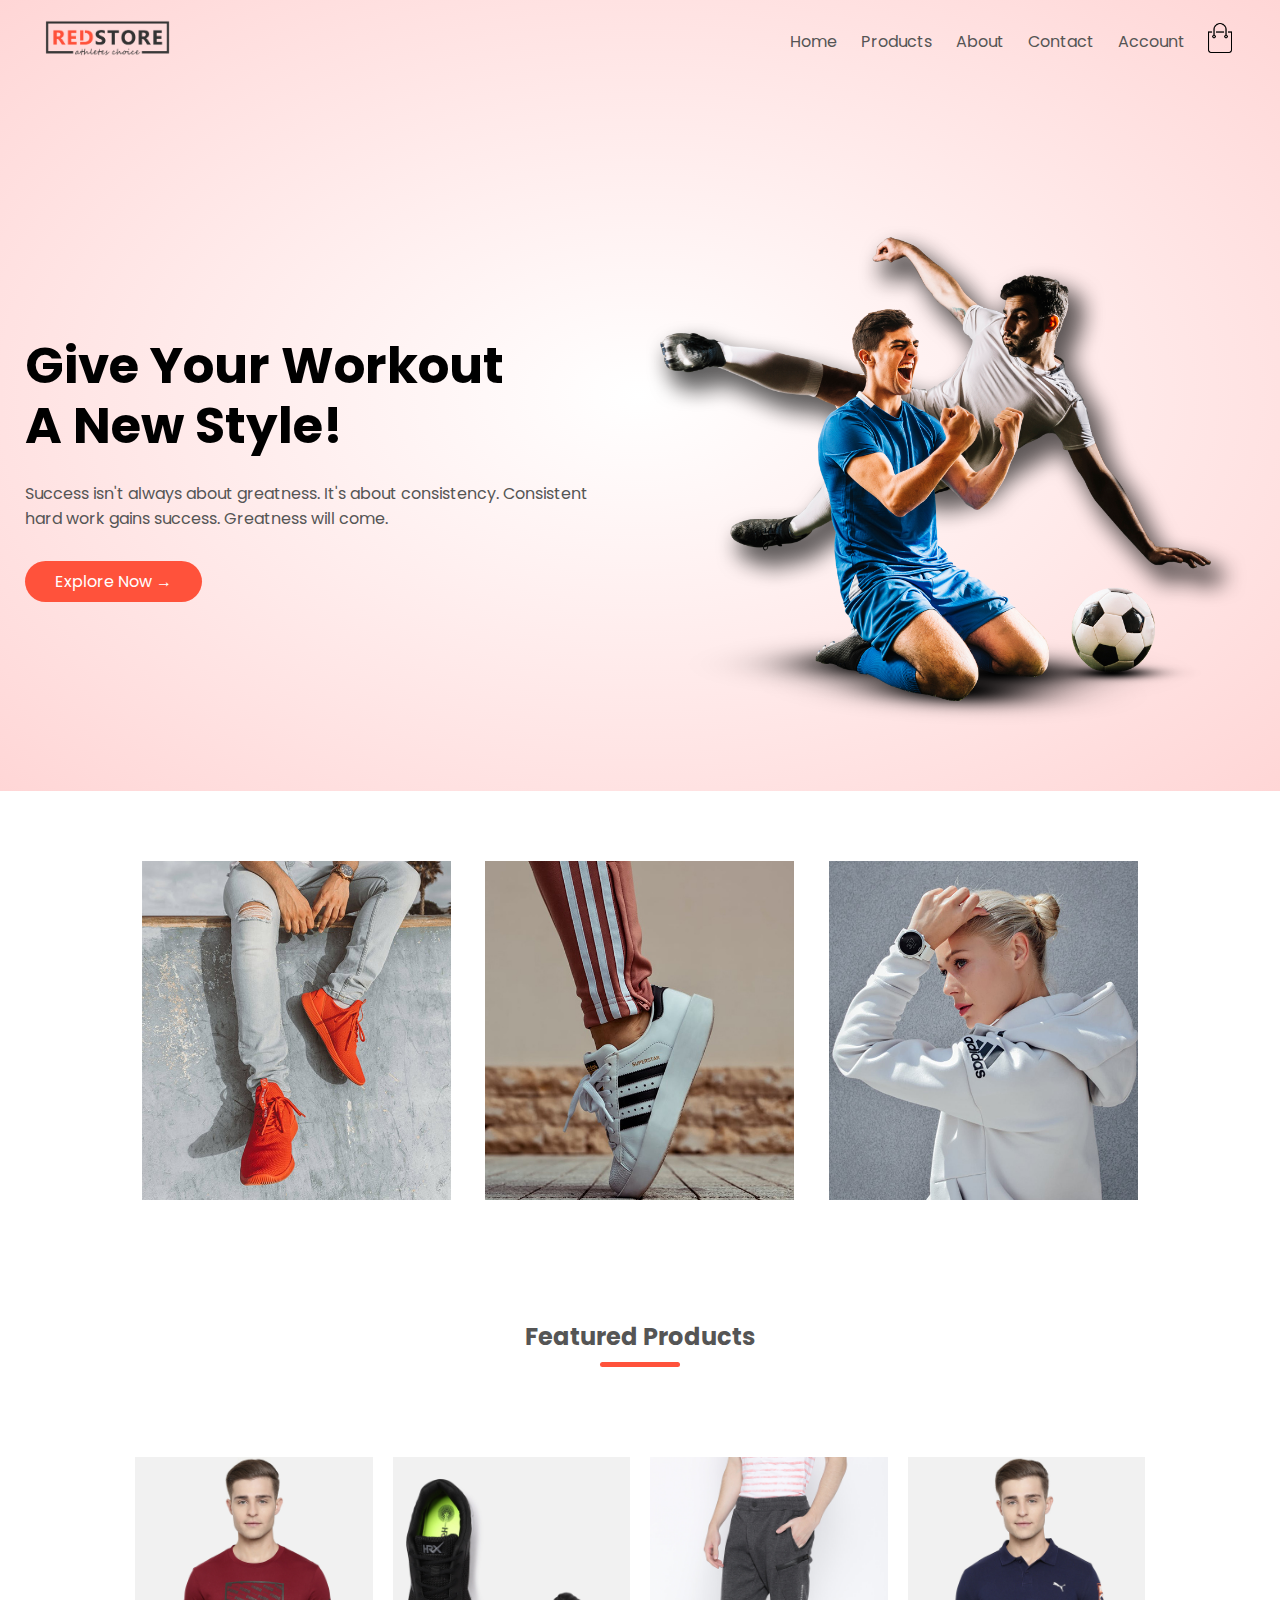
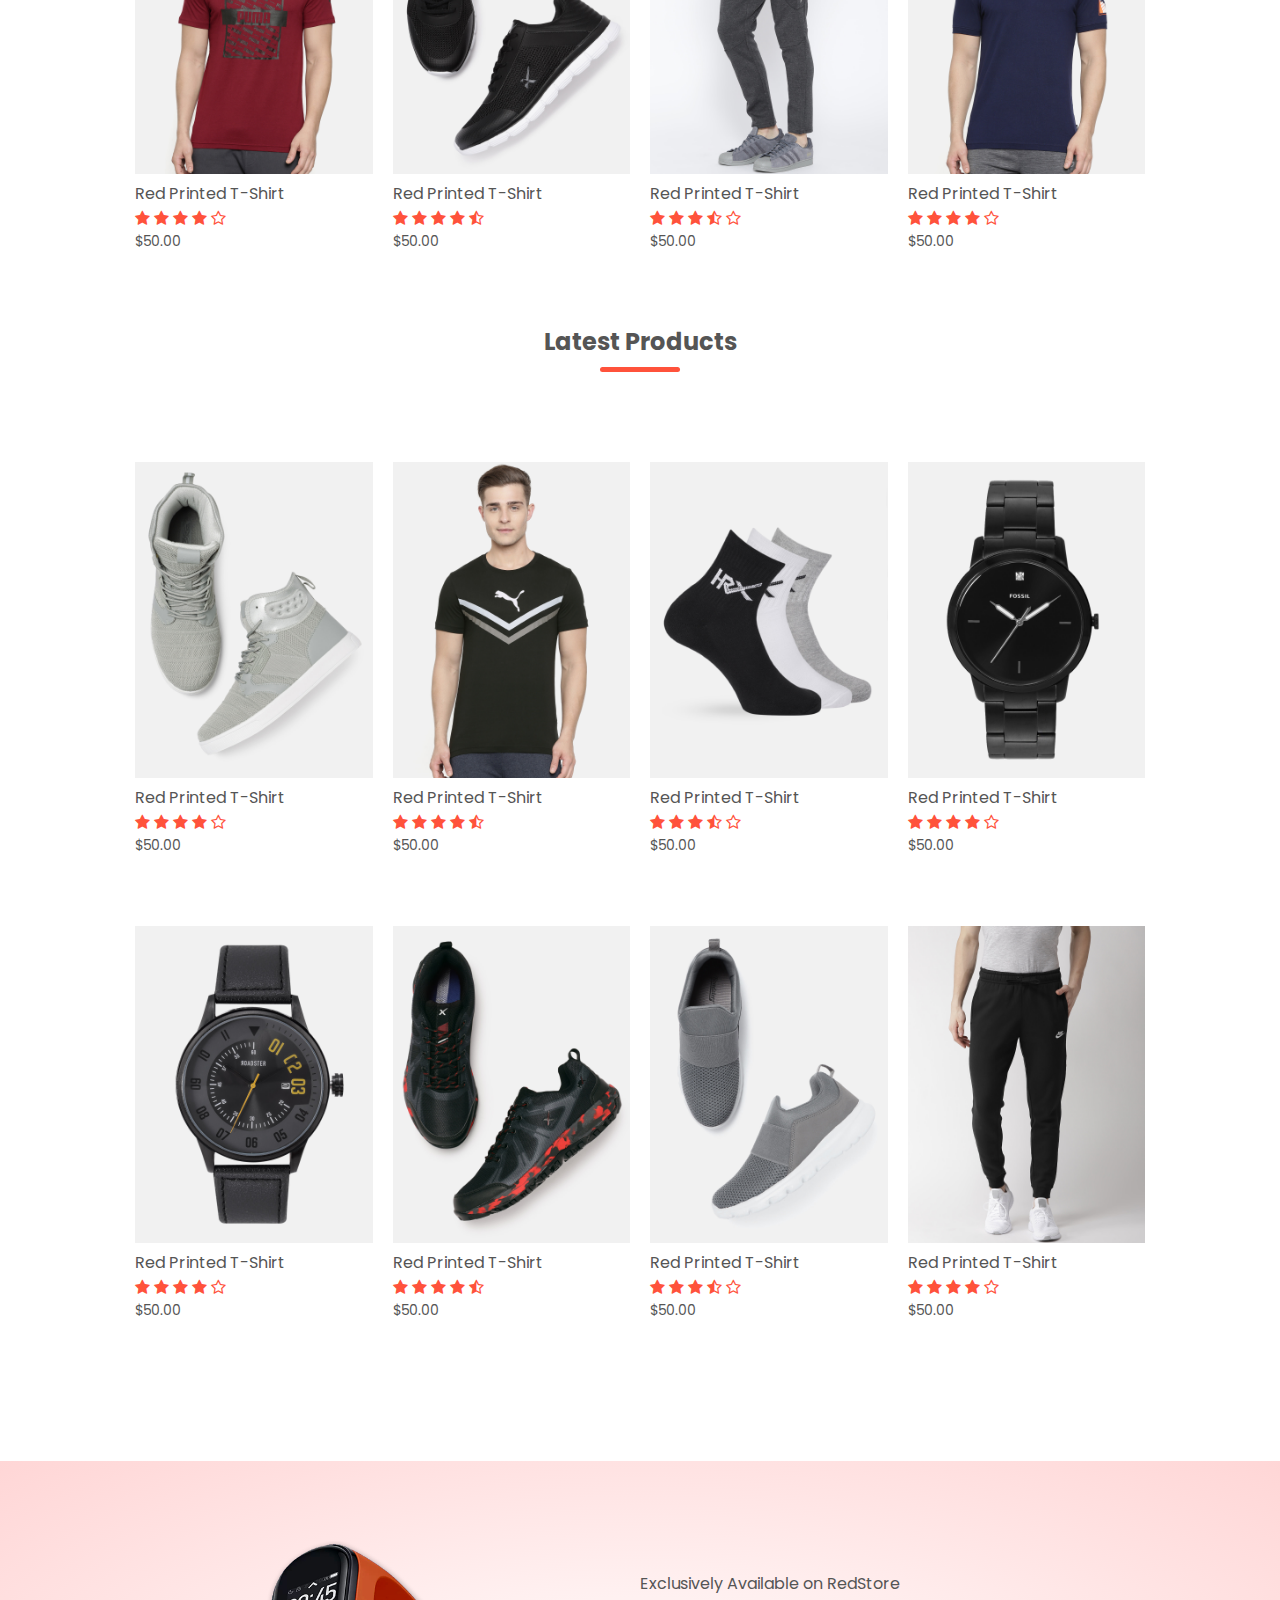
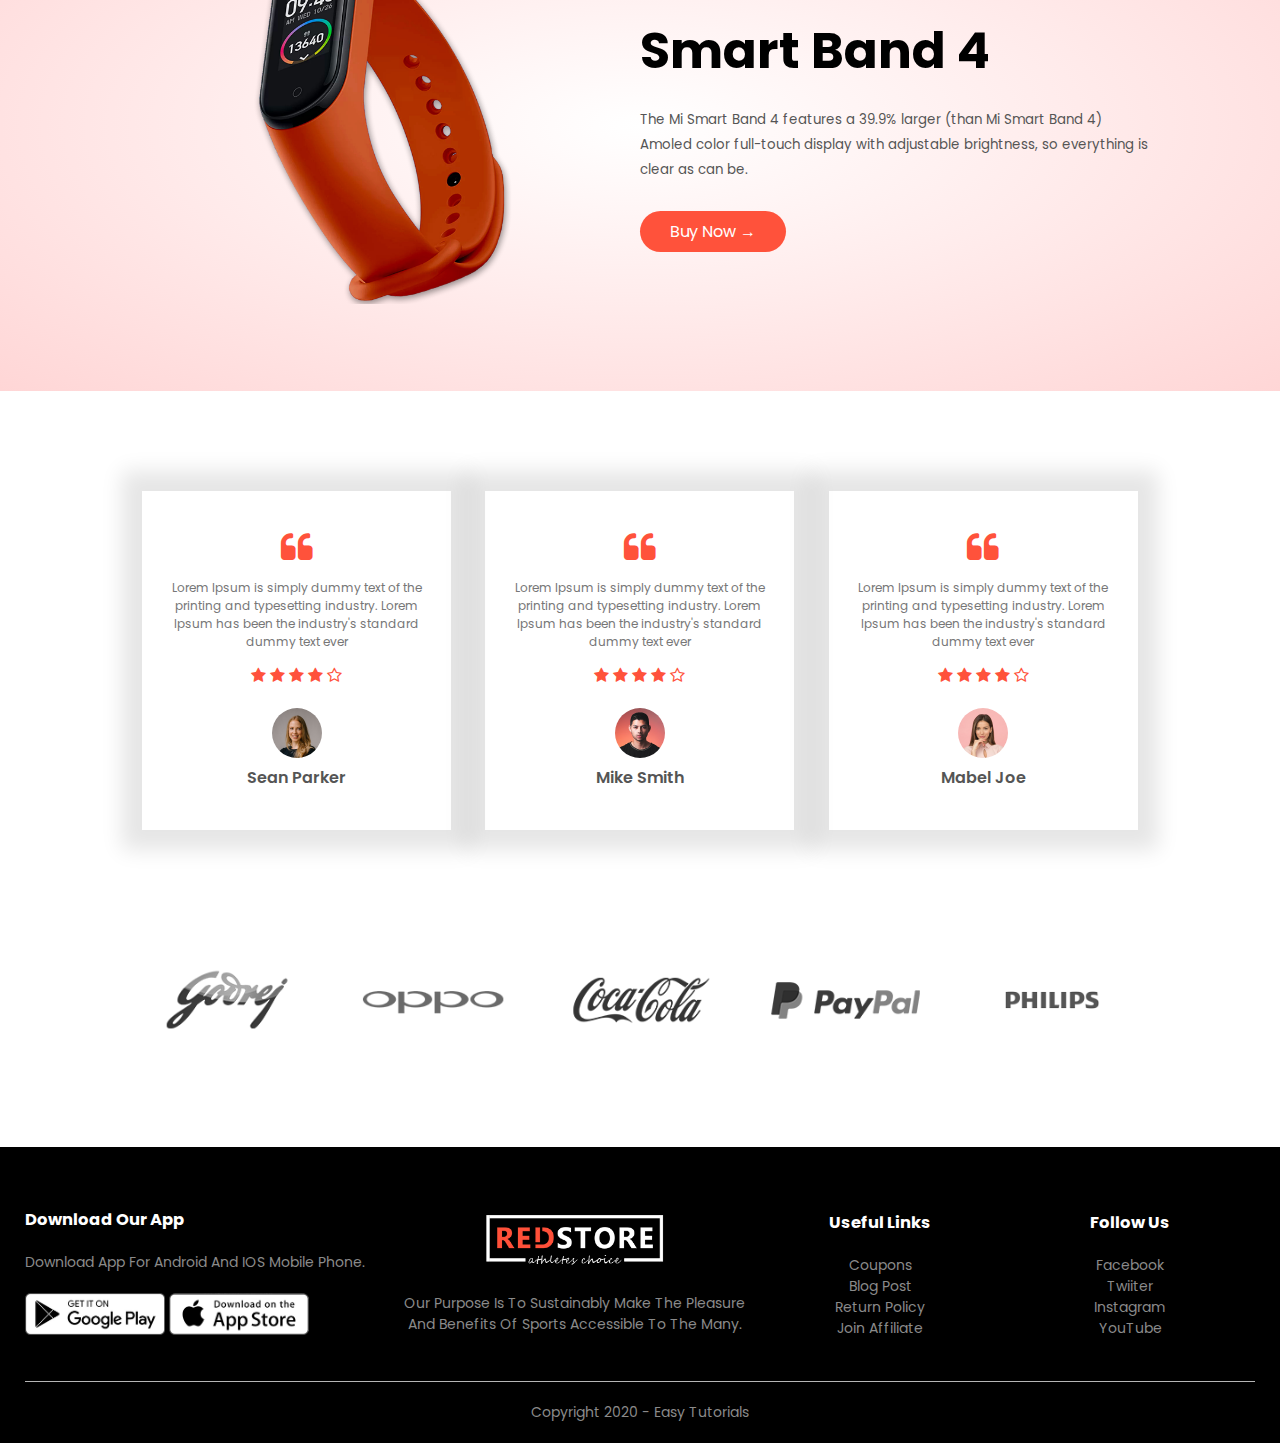
<file: index.html>
<!DOCTYPE html>
<html lang="en">
<head>
    <meta charset="UTF-8">
    <meta http-equiv="X-UA-Compatible" content="IE=edge">
    <meta name="viewport" content="width=device-width, initial-scale=1.0">
    <title>RedStore | Ecommerce Website Design</title>
    <link rel="stylesheet" href="style.css">
    <link rel="preconnect" href="https://fonts.googleapis.com">
<link rel="preconnect" href="https://fonts.gstatic.com" crossorigin>
<link href="https://fonts.googleapis.com/css2?family=Poppins:wght@300;400;500;600;700&display=swap" rel="stylesheet">
<link rel="stylesheet" href="https://stackpath.bootstrapcdn.com/font-awesome/4.7.0/css/font-awesome.min.css">
</head>
<body>
    <div class="header">
    <div class="container">
        <div class="navbar">
            <div class="logo">
                <a href="index.html"><img src="images/logo.png" width="125px"></a>
            </div>
            <nav>
                <ul id="MenuItems">
                    <li><a href="index.html">Home</a></li>
                    <li><a href="products.html">Products</a></li>
                    <li><a href="">About</a></li>
                    <li><a href="">Contact</a></li>
                    <li><a href="account.html">Account</a></li>
                </ul>
            </nav>
            <a href="cart.html"><img src="images/cart.png" width="30px" height="30px"></a>
            <img src="images/menu.png" class="menu-icon" onclick="menutoggle()">

        </div>
        <div class="row">
            <div class="col-2">
                <h1>Give Your Workout<br>A New Style!</h1>
                <p>Success isn't always about greatness. It's about consistency. Consistent
                <br>hard work gains success. Greatness will come.</p>
                <a href="" class="btn">Explore Now &#8594;</a>
            </div>
            <div class="col-2">
                <img src="images/image1.png">
            </div>
        </div>
    </div>
</div>

<!-- -------- featured categories -------- -->

<div class="categories">
    <div class="small-container">
        <div class="row">
            <div class="col-3">
                <img src="images/category-1.jpg">
            </div>
            <div class="col-3">
                <img src="images/category-2.jpg">
            </div>
            <div class="col-3">
                <img src="images/category-3.jpg">
            </div>
        </div>
    </div>
</div>

<!-- -------- featured products -------- -->

<div class="small-container">
    <h2 class="title">Featured Products</h2>
    <div class="row">
        <div class="col-4">
            <a href="product-details.html"><img src="images/product-1.jpg"></a>
            <a href="product-details.html"><h4>Red Printed T-Shirt</h4></a>
            <div class="rating">
                <i class="fa fa-star"></i>
                <i class="fa fa-star"></i>
                <i class="fa fa-star"></i>
                <i class="fa fa-star"></i>
                <i class="fa fa-star-o"></i>
            </div>
            <p>$50.00</p>
        </div>
        <div class="col-4">
            <img src="images/product-2.jpg">
            <h4>Red Printed T-Shirt</h4>
            <div class="rating">
                <i class="fa fa-star"></i>
                <i class="fa fa-star"></i>
                <i class="fa fa-star"></i>
                <i class="fa fa-star"></i>
                <i class="fa fa-star-half-o"></i>
            </div>
            <p>$50.00</p>
        </div>
        <div class="col-4">
            <img src="images/product-3.jpg">
            <h4>Red Printed T-Shirt</h4>
            <div class="rating">
                <i class="fa fa-star"></i>
                <i class="fa fa-star"></i>
                <i class="fa fa-star"></i>
                <i class="fa fa-star-half-o"></i>
                <i class="fa fa-star-o"></i>
            </div>
            <p>$50.00</p>
        </div>
        <div class="col-4">
            <img src="images/product-4.jpg">
            <h4>Red Printed T-Shirt</h4>
            <div class="rating">
                <i class="fa fa-star"></i>
                <i class="fa fa-star"></i>
                <i class="fa fa-star"></i>
                <i class="fa fa-star"></i>
                <i class="fa fa-star-o"></i>
            </div>
            <p>$50.00</p>
        </div>
    </div>
    <h2 class="title">Latest Products</h2>
    <div class="row">
        <div class="col-4">
            <img src="images/product-5.jpg">
            <h4>Red Printed T-Shirt</h4>
            <div class="rating">
                <i class="fa fa-star"></i>
                <i class="fa fa-star"></i>
                <i class="fa fa-star"></i>
                <i class="fa fa-star"></i>
                <i class="fa fa-star-o"></i>
            </div>
            <p>$50.00</p>
        </div>
        <div class="col-4">
            <img src="images/product-6.jpg">
            <h4>Red Printed T-Shirt</h4>
            <div class="rating">
                <i class="fa fa-star"></i>
                <i class="fa fa-star"></i>
                <i class="fa fa-star"></i>
                <i class="fa fa-star"></i>
                <i class="fa fa-star-half-o"></i>
            </div>
            <p>$50.00</p>
        </div>
        <div class="col-4">
            <img src="images/product-7.jpg">
            <h4>Red Printed T-Shirt</h4>
            <div class="rating">
                <i class="fa fa-star"></i>
                <i class="fa fa-star"></i>
                <i class="fa fa-star"></i>
                <i class="fa fa-star-half-o"></i>
                <i class="fa fa-star-o"></i>
            </div>
            <p>$50.00</p>
        </div>
        <div class="col-4">
            <img src="images/product-8.jpg">
            <h4>Red Printed T-Shirt</h4>
            <div class="rating">
                <i class="fa fa-star"></i>
                <i class="fa fa-star"></i>
                <i class="fa fa-star"></i>
                <i class="fa fa-star"></i>
                <i class="fa fa-star-o"></i>
            </div>
            <p>$50.00</p>
        </div>
    </div>
    <div class="row">
        <div class="col-4">
            <img src="images/product-9.jpg">
            <h4>Red Printed T-Shirt</h4>
            <div class="rating">
                <i class="fa fa-star"></i>
                <i class="fa fa-star"></i>
                <i class="fa fa-star"></i>
                <i class="fa fa-star"></i>
                <i class="fa fa-star-o"></i>
            </div>
            <p>$50.00</p>
        </div>
        <div class="col-4">
            <img src="images/product-10.jpg">
            <h4>Red Printed T-Shirt</h4>
            <div class="rating">
                <i class="fa fa-star"></i>
                <i class="fa fa-star"></i>
                <i class="fa fa-star"></i>
                <i class="fa fa-star"></i>
                <i class="fa fa-star-half-o"></i>
            </div>
            <p>$50.00</p>
        </div>
        <div class="col-4">
            <img src="images/product-11.jpg">
            <h4>Red Printed T-Shirt</h4>
            <div class="rating">
                <i class="fa fa-star"></i>
                <i class="fa fa-star"></i>
                <i class="fa fa-star"></i>
                <i class="fa fa-star-half-o"></i>
                <i class="fa fa-star-o"></i>
            </div>
            <p>$50.00</p>
        </div>
        <div class="col-4">
            <img src="images/product-12.jpg">
            <h4>Red Printed T-Shirt</h4>
            <div class="rating">
                <i class="fa fa-star"></i>
                <i class="fa fa-star"></i>
                <i class="fa fa-star"></i>
                <i class="fa fa-star"></i>
                <i class="fa fa-star-o"></i>
            </div>
            <p>$50.00</p>
        </div>
    </div>
</div>

<!-- ------- offer ------- -->
<div class="offer">
    <div class="small-container">
        <div class="row">
            <div class="col-2">
                <img src="images/exclusive.png" class="offer-img">
            </div>
            <div class="col-2">
                <p>Exclusively Available on RedStore</p>
                <h1>Smart Band 4</h1>
                <small>The Mi Smart Band 4 features a 39.9% larger
                (than Mi Smart Band 4) Amoled color full-touch display with 
                adjustable brightness, so everything is clear as can be.</br></small>
                <a href="" class="btn">Buy Now &#8594;</a>
            </div>
        </div>
    </div>
</div>

<!-- ------- testimonial ------- -->

<div class="testimonial">
    <div class="small-container">
        <div class="row">
            <div class="col-3">
                <i class="fa fa-quote-left"></i>
                <p>Lorem Ipsum is simply dummy text of the printing and typesetting
                industry. Lorem Ipsum has been the industry's standard dummy text ever</p>
                <div class="rating">
                    <i class="fa fa-star"></i>
                    <i class="fa fa-star"></i>
                    <i class="fa fa-star"></i>
                    <i class="fa fa-star"></i>
                    <i class="fa fa-star-o"></i>
                </div>
                <img src="images/user-1.png">
                <h3>Sean Parker</h3>
            </div>
            <div class="col-3">
                <i class="fa fa-quote-left"></i>
                <p>Lorem Ipsum is simply dummy text of the printing and typesetting
                industry. Lorem Ipsum has been the industry's standard dummy text ever</p>
                <div class="rating">
                    <i class="fa fa-star"></i>
                    <i class="fa fa-star"></i>
                    <i class="fa fa-star"></i>
                    <i class="fa fa-star"></i>
                    <i class="fa fa-star-o"></i>
                </div>
                <img src="images/user-2.png">
                <h3>Mike Smith</h3>
            </div>
            <div class="col-3">
                <i class="fa fa-quote-left"></i>
                <p>Lorem Ipsum is simply dummy text of the printing and typesetting
                industry. Lorem Ipsum has been the industry's standard dummy text ever</p>
                <div class="rating">
                    <i class="fa fa-star"></i>
                    <i class="fa fa-star"></i>
                    <i class="fa fa-star"></i>
                    <i class="fa fa-star"></i>
                    <i class="fa fa-star-o"></i>
                </div>
                <img src="images/user-3.png">
                <h3>Mabel Joe</h3>
            </div>
        </div>
    </div>
</div>

 <!-- -------- brands -------- -->

<div class="brands">
    <div class="small-container">
        <div class="row">
            <div class="col-5">
                <img src="images/logo-godrej.png">
            </div>
            <div class="col-5">
                <img src="images/logo-oppo.png">
            </div>
            <div class="col-5">
                <img src="images/logo-coca-cola.png">
            </div>
            <div class="col-5">
                <img src="images/logo-paypal.png">
            </div>
            <div class="col-5">
                <img src="images/logo-philips.png">
            </div>
        </div>
    </div>
</div> 

<!-- -------- footer -------- -->

<div class="footer">
    <div class="container">
        <div class="row">
            <div class="footer-col-1">
                <h3>Download Our App</h3>
                <p>Download App For Android And IOS Mobile Phone.</p>
                <div class="app-logo">
                    <img src="images/play-store.png">
                    <img src="images/app-store.png">
                </div>
            </div>
            <div class="footer-col-2">
                <img src="images/logo-white.png">
                <p>Our Purpose Is To Sustainably Make The Pleasure And Benefits Of Sports Accessible To The Many.</p>
            </div>
            <div class="footer-col-3">
                <h3>Useful Links</h3>
                <ul>
                    <li>Coupons</li>
                    <li>Blog Post</li>
                    <li>Return Policy</li>
                    <li>Join Affiliate</li>
                </ul>
            </div>
            <div class="footer-col-4">
                <h3>Follow Us</h3>
                <ul>
                    <li>Facebook</li>
                    <li>Twiiter</li>
                    <li>Instagram</li>
                    <li>YouTube</li>
                </ul>
            </div>
        </div>
        <hr>
        <p class="copyright">Copyright 2020 - Easy Tutorials</p>
    </div>
</div>

<script>
    var MenuItems = document.getElementById("MenuItems");
    MenuItems.style.maxHeight = "0px";
    function menutoggle(){
        if(MenuItems.style.maxHeight == "0px"){
            MenuItems.style.maxHeight = "200px";
        }else{
            MenuItems.style.maxHeight = "0px";
        }
    }
</script>
</body>
</html>
</file>
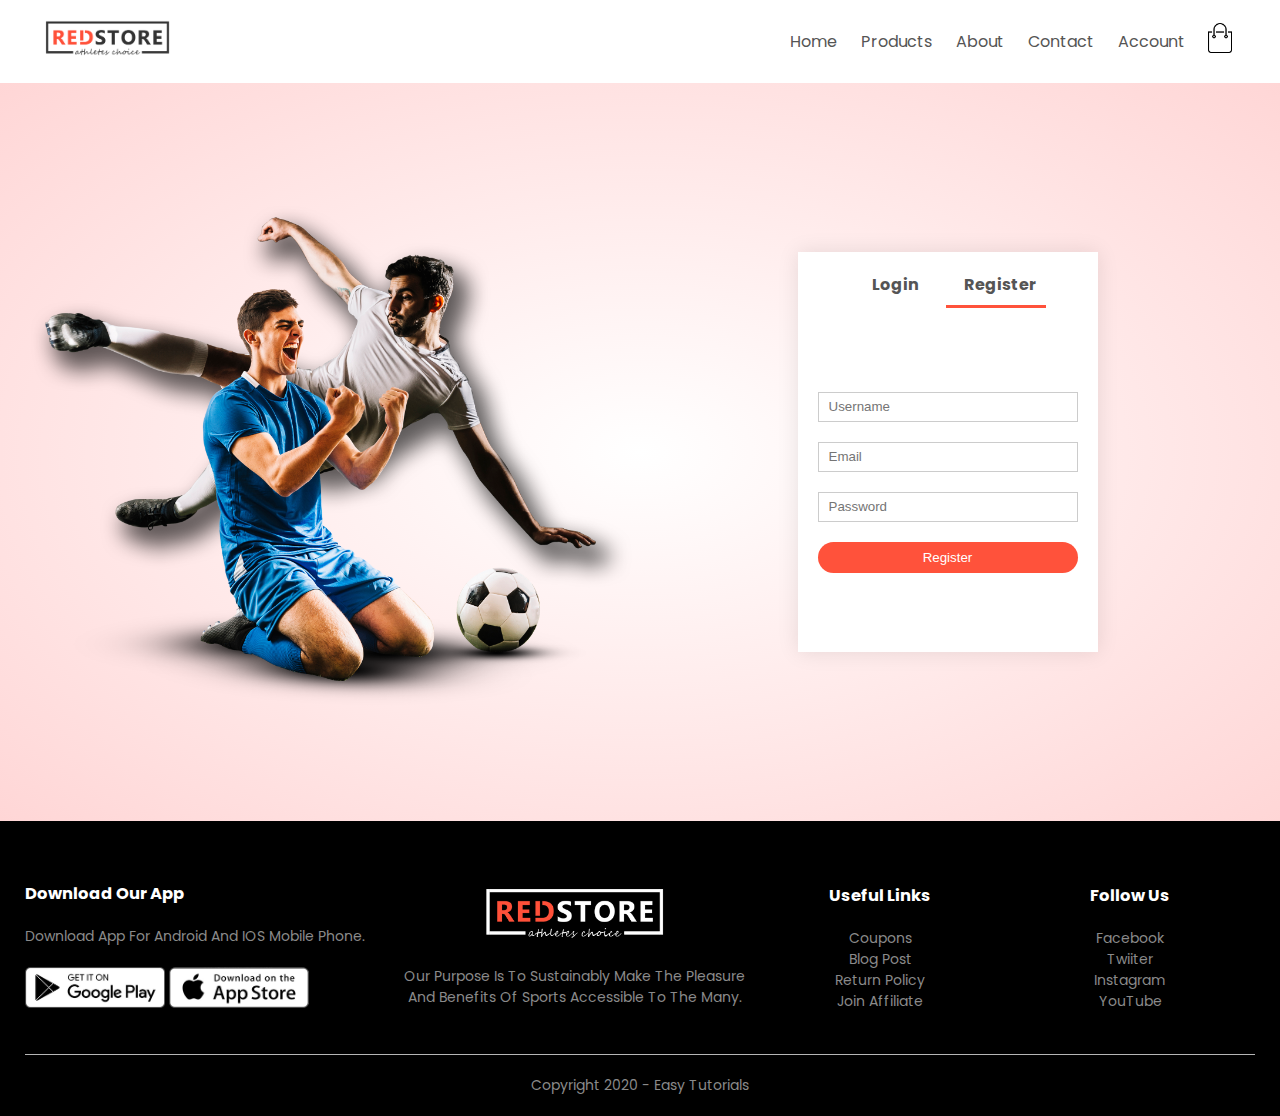
<file: account.html>
<!DOCTYPE html>
<html lang="en">
<head>
    <meta charset="UTF-8">
    <meta http-equiv="X-UA-Compatible" content="IE=edge">
    <meta name="viewport" content="width=device-width, initial-scale=1.0">
    <title>All Products - RedStore</title>
    <link rel="stylesheet" href="style.css">
    <link rel="preconnect" href="https://fonts.googleapis.com">
<link rel="preconnect" href="https://fonts.gstatic.com" crossorigin>
<link href="https://fonts.googleapis.com/css2?family=Poppins:wght@300;400;500;600;700&display=swap" rel="stylesheet">
<link rel="stylesheet" href="https://stackpath.bootstrapcdn.com/font-awesome/4.7.0/css/font-awesome.min.css">
</head>
<body>
    <div class="container">
        <div class="navbar">
            <div class="logo">
                <a href="index.html"><img src="images/logo.png" width="125px"></a>
            </div>
            <nav>
                <ul id="MenuItems">
                    <li><a href="index.html">Home</a></li>
                    <li><a href="products.html">Products</a></li>
                    <li><a href="">About</a></li>
                    <li><a href="">Contact</a></li>
                    <li><a href="account.html">Account</a></li>
                </ul>
            </nav>
            <a href="cart.html"><img src="images/cart.png" width="30px" height="30px"></a>
            <img src="images/menu.png" class="menu-icon" onclick="menutoggle()">

        </div>
    </div>

    
   <!-- -------- account-page -------- -->

<div class="account-page">
    <div class="container">
        <div class="row">
            <div class="col-2">
                <img src="images/image1.png" width="100%">
            </div>
            <div class="col-2">
                <div class="form-container">
                    <div class="form-btn">
                        <span onclick="login()">Login</span>
                        <span onclick="register()">Register</span>
                        <hr id="Indicator">
                    </div>
                    <form id="LoginForm">
                        <input type="text" placeholder="Username">
                        <input type="password" placeholder="Password">
                        <button type="submit" class="btn">Login</button>
                        <a href="">Forgot Password</a>
                    </form>
                    <form id="RegForm">
                        <input type="text" placeholder="Username">
                        <input type="email" placeholder="Email">
                        <input type="password" placeholder="Password">
                        <button type="submit" class="btn">Register</button>
                    </form>
                </div>
            </div>
        </div>
    </div>
</div>

<!-- -------- footer -------- -->

<div class="footer">
    <div class="container">
        <div class="row">
            <div class="footer-col-1">
                <h3>Download Our App</h3>
                <p>Download App For Android And IOS Mobile Phone.</p>
                <div class="app-logo">
                    <img src="images/play-store.png">
                    <img src="images/app-store.png">
                </div>
            </div>
            <div class="footer-col-2">
                <img src="images/logo-white.png">
                <p>Our Purpose Is To Sustainably Make The Pleasure And Benefits Of Sports Accessible To The Many.</p>
            </div>
            <div class="footer-col-3">
                <h3>Useful Links</h3>
                <ul>
                    <li>Coupons</li>
                    <li>Blog Post</li>
                    <li>Return Policy</li>
                    <li>Join Affiliate</li>
                </ul>
            </div>
            <div class="footer-col-4">
                <h3>Follow Us</h3>
                <ul>
                    <li>Facebook</li>
                    <li>Twiiter</li>
                    <li>Instagram</li>
                    <li>YouTube</li>
                </ul>
            </div>
        </div>
        <hr>
        <p class="copyright">Copyright 2020 - Easy Tutorials</p>
    </div>
</div>

<script>
    var MenuItems = document.getElementById("MenuItems");
    MenuItems.style.maxHeight = "0px";
    function menutoggle(){
        if(MenuItems.style.maxHeight == "0px"){
            MenuItems.style.maxHeight = "200px";
        }else{
            MenuItems.style.maxHeight = "0px";
        }
    }
</script>

<!-- -------- js for toggle form -------- -->

<script>
    var LoginForm = document.getElementById("LoginForm");
    var RegForm = document.getElementById("RegForm");
    var Indicator = document.getElementById("Indicator");

    function register(){
        RegForm.style.transform = "translateX(0px)";
        LoginForm.style.transform = "translateX(0px)";
        Indicator.style.transform = "translateX(100px)";
    }

    function login(){
        RegForm.style.transform = "translateX(300px)";
        LoginForm.style.transform = "translateX(300px)";
        Indicator.style.transform = "translateX(0px)";
    }

</script>

</body>
</html>
</file>
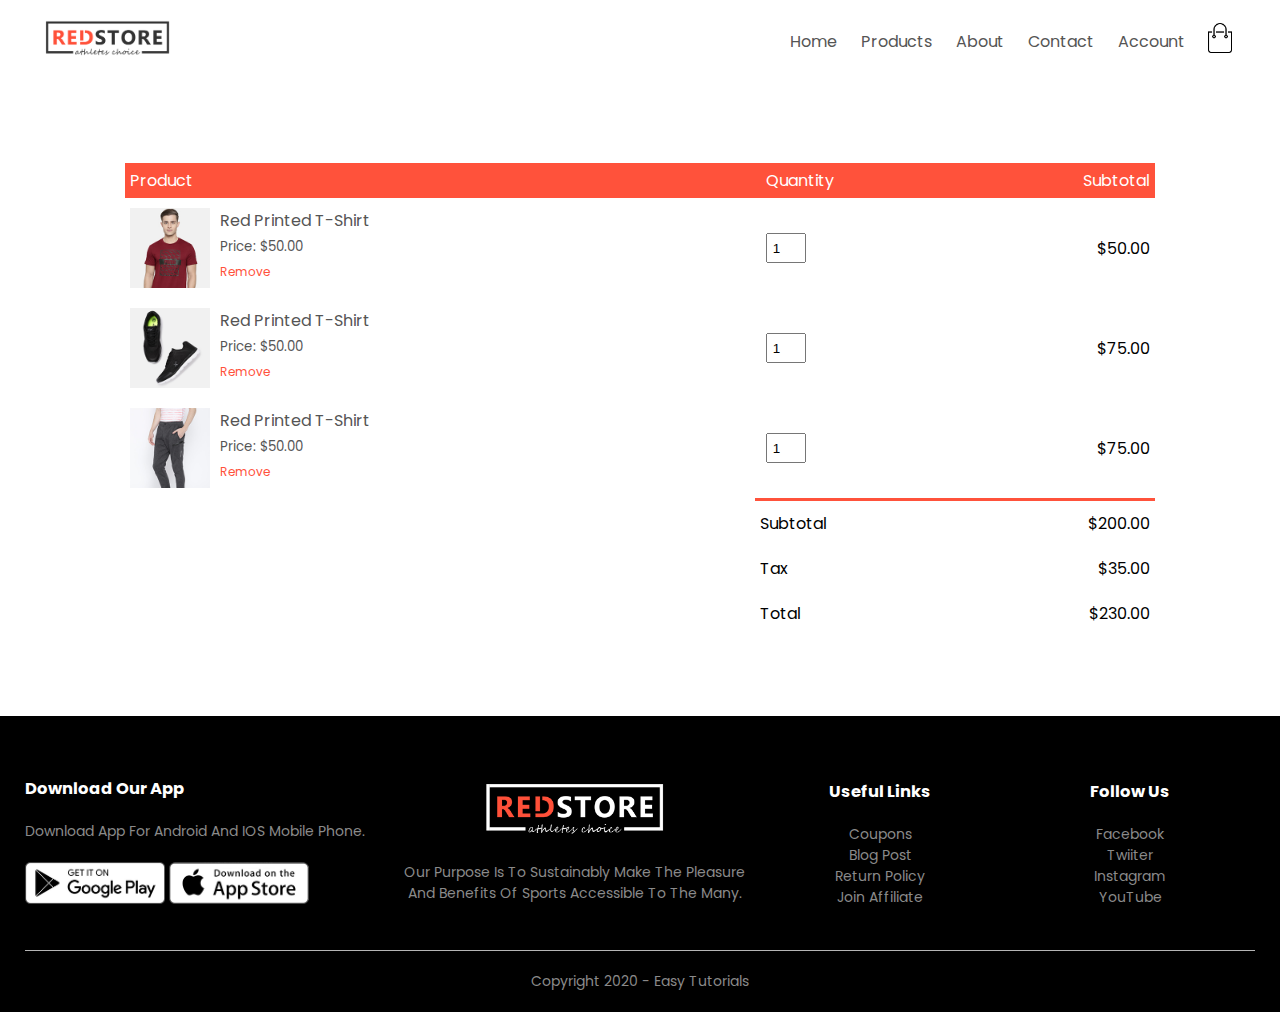
<file: cart.html>
<!DOCTYPE html>
<html lang="en">
<head>
    <meta charset="UTF-8">
    <meta http-equiv="X-UA-Compatible" content="IE=edge">
    <meta name="viewport" content="width=device-width, initial-scale=1.0">
    <title>All Products - RedStore</title>
    <link rel="stylesheet" href="style.css">
    <link rel="preconnect" href="https://fonts.googleapis.com">
<link rel="preconnect" href="https://fonts.gstatic.com" crossorigin>
<link href="https://fonts.googleapis.com/css2?family=Poppins:wght@300;400;500;600;700&display=swap" rel="stylesheet">
<link rel="stylesheet" href="https://stackpath.bootstrapcdn.com/font-awesome/4.7.0/css/font-awesome.min.css">
</head>
<body>
    <div class="container">
        <div class="navbar">
            <div class="logo">
                <a href="index.html"><img src="images/logo.png" width="125px"></a>
            </div>
            <nav>
                <ul id="MenuItems">
                    <li><a href="index.html">Home</a></li>
                    <li><a href="products.html">Products</a></li>
                    <li><a href="">About</a></li>
                    <li><a href="">Contact</a></li>
                    <li><a href="account.html">Account</a></li>
                </ul>
            </nav>
            <a href="cart.html"><img src="images/cart.png" width="30px" height="30px"></a>
            <img src="images/menu.png" class="menu-icon" onclick="menutoggle()">

        </div>
    </div>

    <!-- -------- cart items details -------- -->

    <div class="small-container cart-page">
        <table>
            <tr>
                <th>Product</th>
                <th>Quantity</th>
                <th>Subtotal</th>
            </tr>
            <tr>
                <td>
                    <div class="cart-info">
                        <img src="images/buy-1.jpg">
                        <div>
                            <p>Red Printed T-Shirt</p>
                            <small>Price: $50.00</small>
                            <br>
                            <a href="">Remove</a>
                        </div>
                    </div>
                </td>
                <td><input type="number" value="1"></td>
                <td>$50.00</td>
            </tr>
            <tr>
                <td>
                    <div class="cart-info">
                        <img src="images/buy-2.jpg">
                        <div>
                            <p>Red Printed T-Shirt</p>
                            <small>Price: $50.00</small>
                            <br>
                            <a href="">Remove</a>
                        </div>
                    </div>
                </td>
                <td><input type="number" value="1"></td>
                <td>$75.00</td>
            </tr><tr>
                <td>
                    <div class="cart-info">
                        <img src="images/buy-3.jpg">
                        <div>
                            <p>Red Printed T-Shirt</p>
                            <small>Price: $50.00</small>
                            <br>
                            <a href="">Remove</a>
                        </div>
                    </div>
                </td>
                <td><input type="number" value="1"></td>
                <td>$75.00</td>
            </tr>
        </table>

        <div class="total-price">
            <table>
                <tr>
                    <td>Subtotal</td>
                    <td>$200.00</td>
                </tr>
                <tr>
                    <td>Tax</td>
                    <td>$35.00</td>
                </tr>
                <tr>
                    <td>Total</td>
                    <td>$230.00</td>
                </tr>
            </table>
        </div>
    </div>
   
<!-- -------- footer -------- -->

<div class="footer">
    <div class="container">
        <div class="row">
            <div class="footer-col-1">
                <h3>Download Our App</h3>
                <p>Download App For Android And IOS Mobile Phone.</p>
                <div class="app-logo">
                    <img src="images/play-store.png">
                    <img src="images/app-store.png">
                </div>
            </div>
            <div class="footer-col-2">
                <img src="images/logo-white.png">
                <p>Our Purpose Is To Sustainably Make The Pleasure And Benefits Of Sports Accessible To The Many.</p>
            </div>
            <div class="footer-col-3">
                <h3>Useful Links</h3>
                <ul>
                    <li>Coupons</li>
                    <li>Blog Post</li>
                    <li>Return Policy</li>
                    <li>Join Affiliate</li>
                </ul>
            </div>
            <div class="footer-col-4">
                <h3>Follow Us</h3>
                <ul>
                    <li>Facebook</li>
                    <li>Twiiter</li>
                    <li>Instagram</li>
                    <li>YouTube</li>
                </ul>
            </div>
        </div>
        <hr>
        <p class="copyright">Copyright 2020 - Easy Tutorials</p>
    </div>
</div>

<script>
    var MenuItems = document.getElementById("MenuItems");
    MenuItems.style.maxHeight = "0px";
    function menutoggle(){
        if(MenuItems.style.maxHeight == "0px"){
            MenuItems.style.maxHeight = "200px";
        }else{
            MenuItems.style.maxHeight = "0px";
        }
    }
</script>

</body>
</html>
</file>
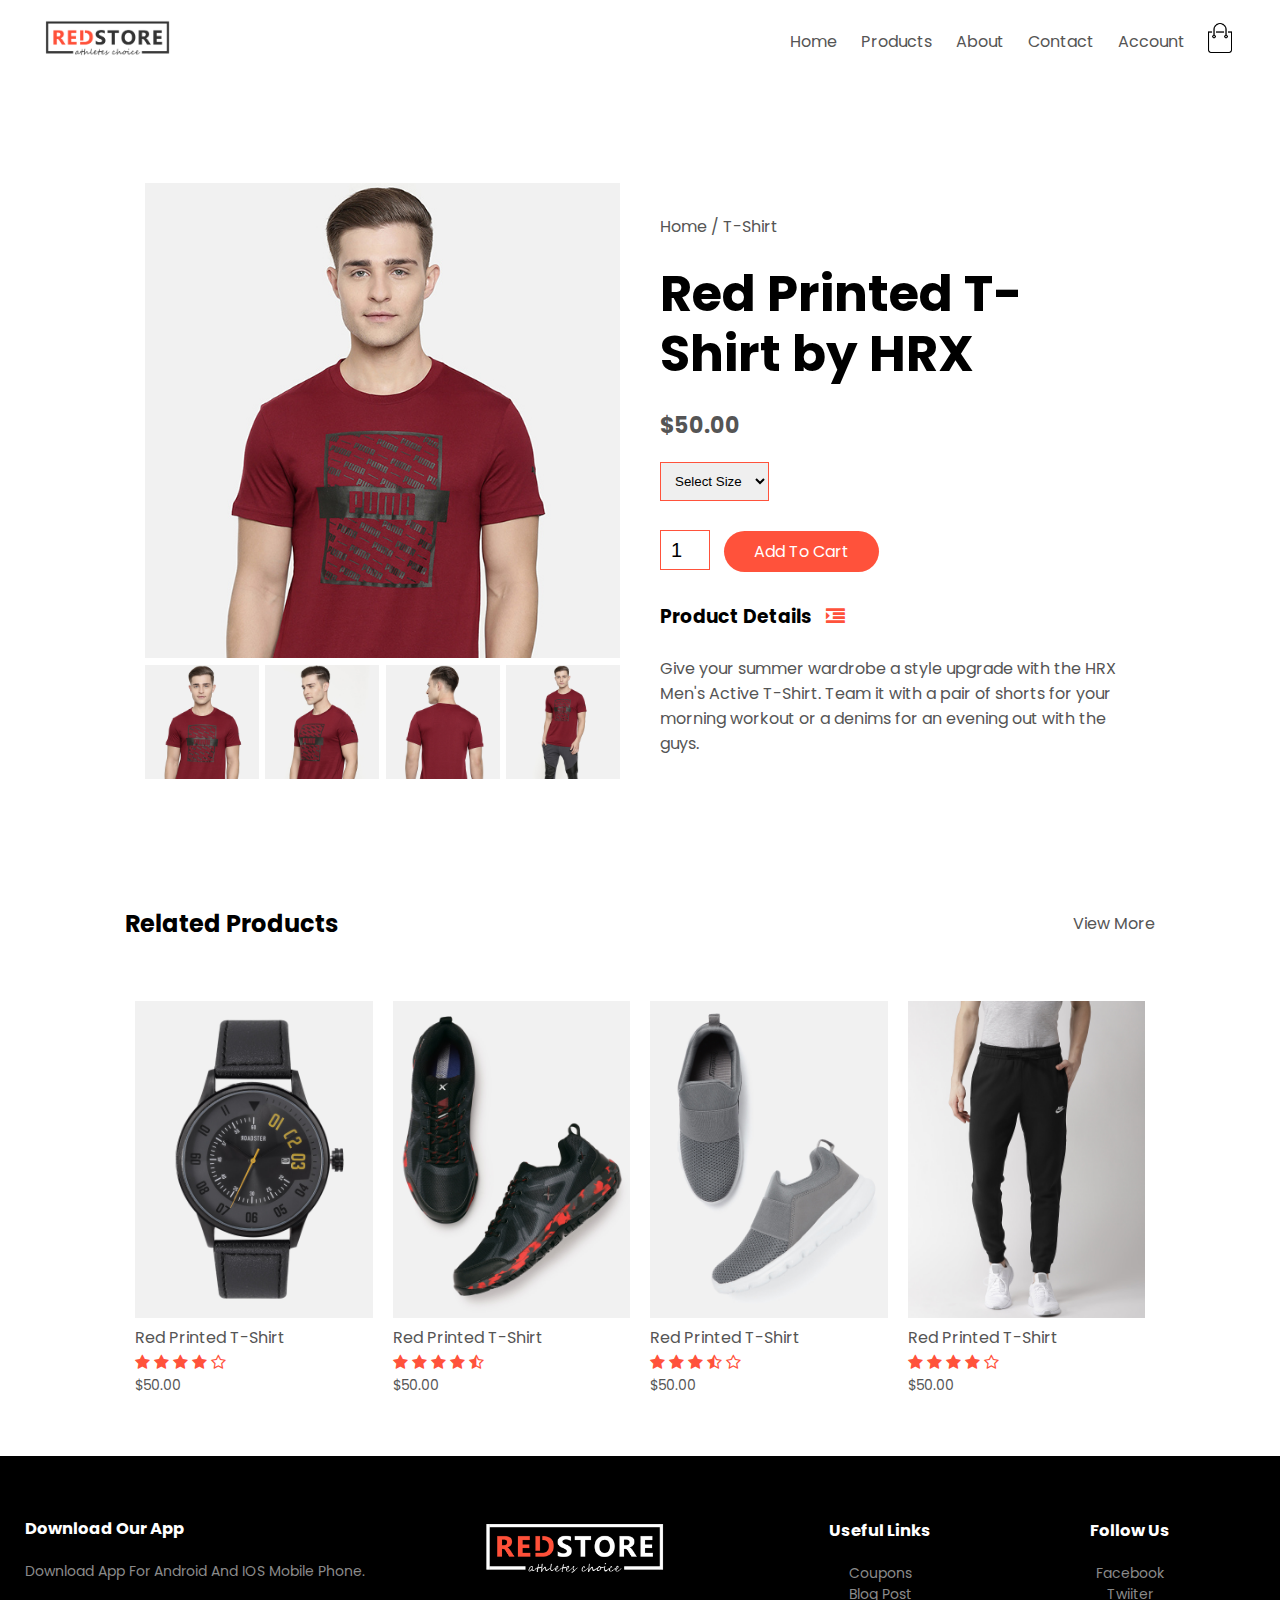
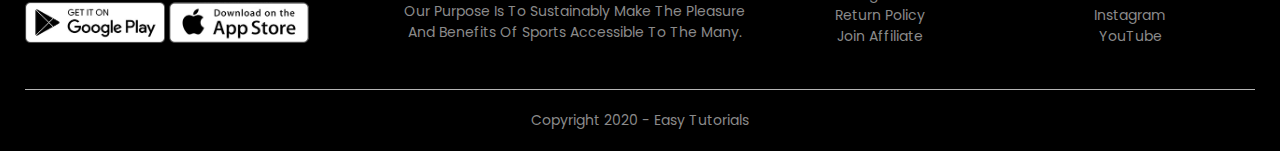
<file: product-details.html>
<!DOCTYPE html>
<html lang="en">
<head>
    <meta charset="UTF-8">
    <meta http-equiv="X-UA-Compatible" content="IE=edge">
    <meta name="viewport" content="width=device-width, initial-scale=1.0">
    <title>All Products - RedStore</title>
    <link rel="stylesheet" href="style.css">
    <link rel="preconnect" href="https://fonts.googleapis.com">
<link rel="preconnect" href="https://fonts.gstatic.com" crossorigin>
<link href="https://fonts.googleapis.com/css2?family=Poppins:wght@300;400;500;600;700&display=swap" rel="stylesheet">
<link rel="stylesheet" href="https://stackpath.bootstrapcdn.com/font-awesome/4.7.0/css/font-awesome.min.css">
</head>
<body>
    <div class="container">
        <div class="navbar">
            <div class="logo">
                <a href="index.html"><img src="images/logo.png" width="125px"></a>
            </div>
            <nav>
                <ul id="MenuItems">
                    <li><a href="index.html">Home</a></li>
                    <li><a href="products.html">Products</a></li>
                    <li><a href="">About</a></li>
                    <li><a href="">Contact</a></li>
                    <li><a href="account.html">Account</a></li>
                </ul>
            </nav>
            <a href="cart.html"><img src="images/cart.png" width="30px" height="30px"></a>
            <img src="images/menu.png" class="menu-icon" onclick="menutoggle()">

        </div>
    </div>

    <!-- -------- single product details -------- -->

<div class="small-container single-product">
    <div class="row">
        <div class="col-2">
            <img src="images/gallery-1.jpg" width="100%" id="ProductImg">

            <div class="small-img-row">
                <div class="small-img-col">
                    <img src="images/gallery-1.jpg" width="100%" class="SmallImg">
                </div>
                <div class="small-img-col">
                    <img src="images/gallery-2.jpg" width="100%" class="SmallImg">
                </div>
                <div class="small-img-col">
                    <img src="images/gallery-3.jpg" width="100%" class="SmallImg">
                </div>
                <div class="small-img-col">
                    <img src="images/gallery-4.jpg" width="100%" class="SmallImg">
                </div>
            </div>
        </div>
        <div class="col-2">
            <p>Home / T-Shirt</p>
            <h1>Red Printed T-Shirt by HRX</h1>
            <h4>$50.00</h4>
            <select>
                <option>Select Size</option>
                <option>XXL</option>
                <option>XL</option>
                <option>Large</option>
                <option>Medium</option>
                <option>Small</option>
            </select>
            <input type="number" value="1">
            <a href="" class="btn">Add To Cart</a>

            <h3>Product Details <i class="fa fa-indent"></i></h3>
            <br>
            <p>Give your summer wardrobe a style upgrade with the HRX 
            Men's Active T-Shirt. Team it with a pair of shorts for 
            your morning workout or a denims for an evening out with 
            the guys.</p>
        </div>
    </div>
</div>

<!-- -------- title -------- -->
<div class="small-container">
    <div class="row row-2">
        <h2>Related Products</h2>
        <p>View More</p>
    </div>
</div>

<div class="small-container">
    <div class="row">
        <div class="col-4">
            <img src="images/product-9.jpg">
            <h4>Red Printed T-Shirt</h4>
            <div class="rating">
                <i class="fa fa-star"></i>
                <i class="fa fa-star"></i>
                <i class="fa fa-star"></i>
                <i class="fa fa-star"></i>
                <i class="fa fa-star-o"></i>
            </div>
            <p>$50.00</p>
        </div>
        <div class="col-4">
            <img src="images/product-10.jpg">
            <h4>Red Printed T-Shirt</h4>
            <div class="rating">
                <i class="fa fa-star"></i>
                <i class="fa fa-star"></i>
                <i class="fa fa-star"></i>
                <i class="fa fa-star"></i>
                <i class="fa fa-star-half-o"></i>
            </div>
            <p>$50.00</p>
        </div>
        <div class="col-4">
            <img src="images/product-11.jpg">
            <h4>Red Printed T-Shirt</h4>
            <div class="rating">
                <i class="fa fa-star"></i>
                <i class="fa fa-star"></i>
                <i class="fa fa-star"></i>
                <i class="fa fa-star-half-o"></i>
                <i class="fa fa-star-o"></i>
            </div>
            <p>$50.00</p>
        </div>
        <div class="col-4">
            <img src="images/product-12.jpg">
            <h4>Red Printed T-Shirt</h4>
            <div class="rating">
                <i class="fa fa-star"></i>
                <i class="fa fa-star"></i>
                <i class="fa fa-star"></i>
                <i class="fa fa-star"></i>
                <i class="fa fa-star-o"></i>
            </div>
            <p>$50.00</p>
        </div>
    </div> 
</div>

<!-- -------- footer -------- -->

<div class="footer">
    <div class="container">
        <div class="row">
            <div class="footer-col-1">
                <h3>Download Our App</h3>
                <p>Download App For Android And IOS Mobile Phone.</p>
                <div class="app-logo">
                    <img src="images/play-store.png">
                    <img src="images/app-store.png">
                </div>
            </div>
            <div class="footer-col-2">
                <img src="images/logo-white.png">
                <p>Our Purpose Is To Sustainably Make The Pleasure And Benefits Of Sports Accessible To The Many.</p>
            </div>
            <div class="footer-col-3">
                <h3>Useful Links</h3>
                <ul>
                    <li>Coupons</li>
                    <li>Blog Post</li>
                    <li>Return Policy</li>
                    <li>Join Affiliate</li>
                </ul>
            </div>
            <div class="footer-col-4">
                <h3>Follow Us</h3>
                <ul>
                    <li>Facebook</li>
                    <li>Twiiter</li>
                    <li>Instagram</li>
                    <li>YouTube</li>
                </ul>
            </div>
        </div>
        <hr>
        <p class="copyright">Copyright 2020 - Easy Tutorials</p>
    </div>
</div>

<script>
    var MenuItems = document.getElementById("MenuItems");
    MenuItems.style.maxHeight = "0px";
    function menutoggle(){
        if(MenuItems.style.maxHeight == "0px"){
            MenuItems.style.maxHeight = "200px";
        }else{
            MenuItems.style.maxHeight = "0px";
        }
    }
</script>

<!-- -------- js for product gallery -------- -->

<script>
    var ProductImg = document.getElementById("ProductImg");
    var SmallImg = document.getElementsByClassName("SmallImg");

    SmallImg[0].onclick = function()
    {
        ProductImg.src = SmallImg[0].src;
    }
    SmallImg[1].onclick = function()
    {
        ProductImg.src = SmallImg[1].src;
    }
    SmallImg[2].onclick = function()
    {
        ProductImg.src = SmallImg[2].src;
    }
    SmallImg[3].onclick = function()
    {
        ProductImg.src = SmallImg[3].src;
    }
</script>
</body>
</html>
</file>
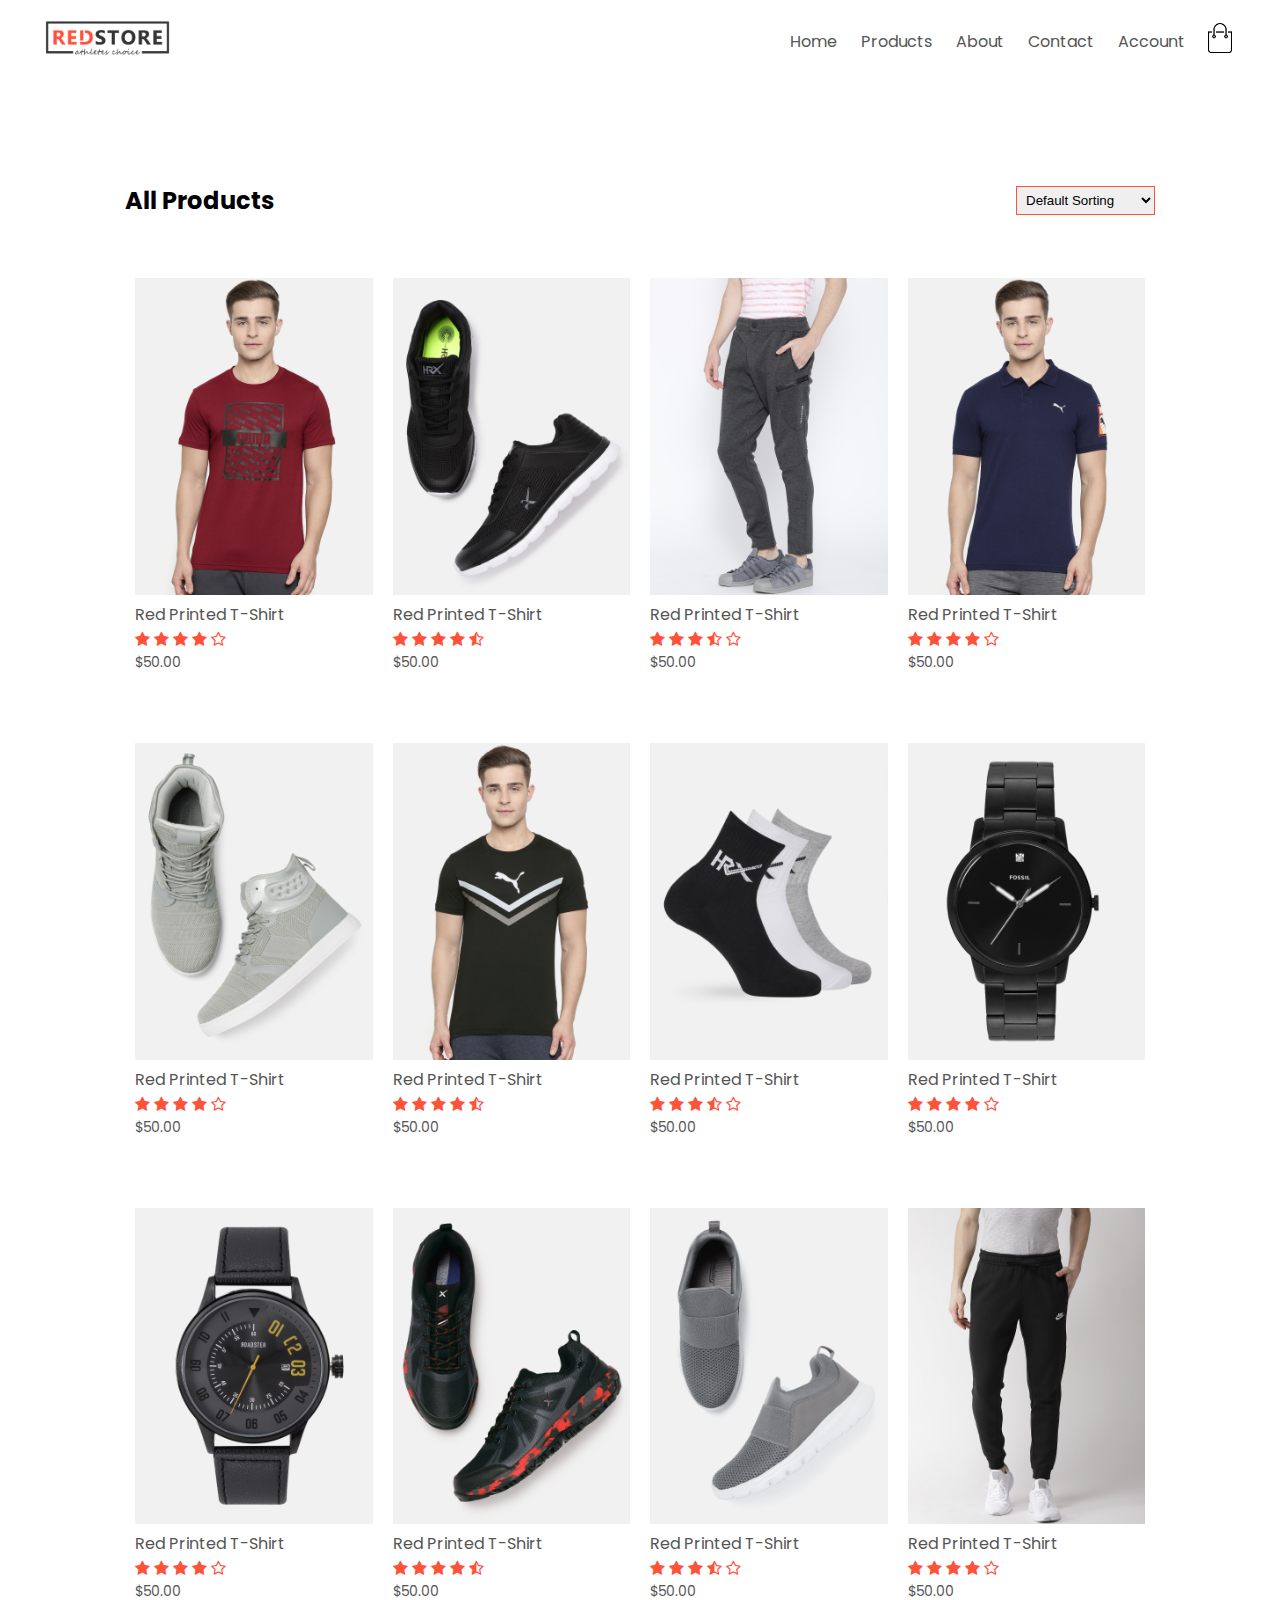
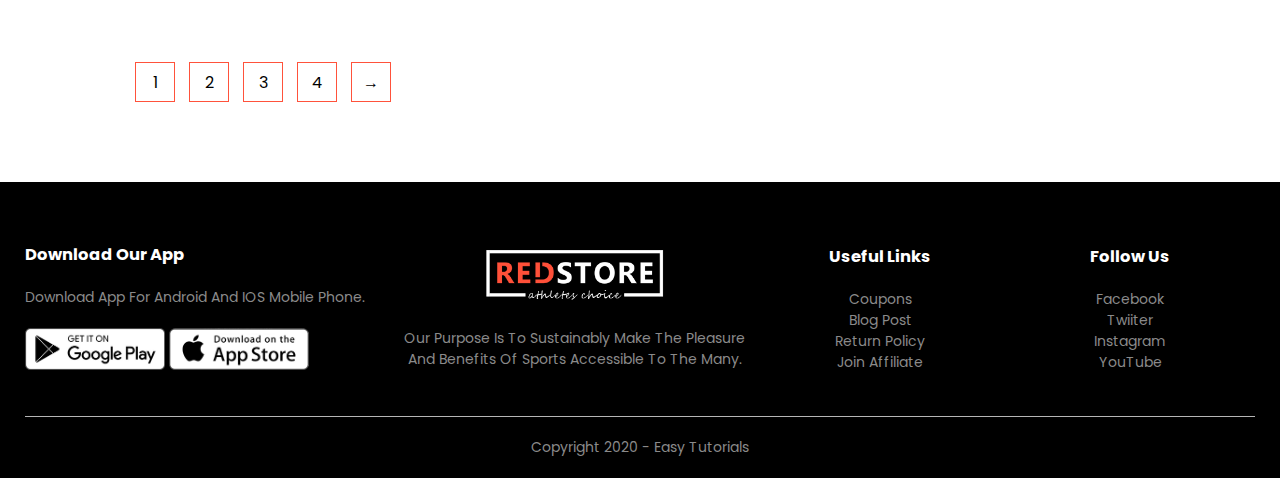
<file: products.html>
<!DOCTYPE html>
<html lang="en">
<head>
    <meta charset="UTF-8">
    <meta http-equiv="X-UA-Compatible" content="IE=edge">
    <meta name="viewport" content="width=device-width, initial-scale=1.0">
    <title>All Products - RedStore</title>
    <link rel="stylesheet" href="style.css">
    <link rel="preconnect" href="https://fonts.googleapis.com">
<link rel="preconnect" href="https://fonts.gstatic.com" crossorigin>
<link href="https://fonts.googleapis.com/css2?family=Poppins:wght@300;400;500;600;700&display=swap" rel="stylesheet">
<link rel="stylesheet" href="https://stackpath.bootstrapcdn.com/font-awesome/4.7.0/css/font-awesome.min.css">
</head>
<body>
    <div class="container">
        <div class="navbar">
            <div class="logo">
                <a href="index.html"><img src="images/logo.png" width="125px"></a>
            </div>
            <nav>
                <ul id="MenuItems">
                    <li><a href="index.html">Home</a></li>
                    <li><a href="products.html">Products</a></li>
                    <li><a href="">About</a></li>
                    <li><a href="">Contact</a></li>
                    <li><a href="account.html">Account</a></li>
                </ul>
            </nav>
            <a href="cart.html"><img src="images/cart.png" width="30px" height="30px"></a>
            <img src="images/menu.png" class="menu-icon" onclick="menutoggle()">

        </div>
    </div>


<div class="small-container">
    <div class="row row-2">
        <h2>All Products</h2>
        <select>
            <option>Default Sorting</option>
            <option>Sort By Price</option>
            <option>Sort By Popularity</option>
            <option>Sort By Rating</option>
            <option>Sort By Sale</option>
    
        </select>
    </div>
    <div class="row">
        <div class="col-4">
            <a href="product-details.html"><img src="images/product-1.jpg"></a>
            <a href="product-details.html"><h4>Red Printed T-Shirt</h4></a>
            <div class="rating">
                <i class="fa fa-star"></i>
                <i class="fa fa-star"></i>
                <i class="fa fa-star"></i>
                <i class="fa fa-star"></i>
                <i class="fa fa-star-o"></i>
            </div>
            <p>$50.00</p>
        </div>
        <div class="col-4">
            <img src="images/product-2.jpg">
            <h4>Red Printed T-Shirt</h4>
            <div class="rating">
                <i class="fa fa-star"></i>
                <i class="fa fa-star"></i>
                <i class="fa fa-star"></i>
                <i class="fa fa-star"></i>
                <i class="fa fa-star-half-o"></i>
            </div>
            <p>$50.00</p>
        </div>
        <div class="col-4">
            <img src="images/product-3.jpg">
            <h4>Red Printed T-Shirt</h4>
            <div class="rating">
                <i class="fa fa-star"></i>
                <i class="fa fa-star"></i>
                <i class="fa fa-star"></i>
                <i class="fa fa-star-half-o"></i>
                <i class="fa fa-star-o"></i>
            </div>
            <p>$50.00</p>
        </div>
        <div class="col-4">
            <img src="images/product-4.jpg">
            <h4>Red Printed T-Shirt</h4>
            <div class="rating">
                <i class="fa fa-star"></i>
                <i class="fa fa-star"></i>
                <i class="fa fa-star"></i>
                <i class="fa fa-star"></i>
                <i class="fa fa-star-o"></i>
            </div>
            <p>$50.00</p>
        </div>
    </div>   
    <div class="row">
        <div class="col-4">
            <img src="images/product-5.jpg">
            <h4>Red Printed T-Shirt</h4>
            <div class="rating">
                <i class="fa fa-star"></i>
                <i class="fa fa-star"></i>
                <i class="fa fa-star"></i>
                <i class="fa fa-star"></i>
                <i class="fa fa-star-o"></i>
            </div>
            <p>$50.00</p>
        </div>
        <div class="col-4">
            <img src="images/product-6.jpg">
            <h4>Red Printed T-Shirt</h4>
            <div class="rating">
                <i class="fa fa-star"></i>
                <i class="fa fa-star"></i>
                <i class="fa fa-star"></i>
                <i class="fa fa-star"></i>
                <i class="fa fa-star-half-o"></i>
            </div>
            <p>$50.00</p>
        </div>
        <div class="col-4">
            <img src="images/product-7.jpg">
            <h4>Red Printed T-Shirt</h4>
            <div class="rating">
                <i class="fa fa-star"></i>
                <i class="fa fa-star"></i>
                <i class="fa fa-star"></i>
                <i class="fa fa-star-half-o"></i>
                <i class="fa fa-star-o"></i>
            </div>
            <p>$50.00</p>
        </div>
        <div class="col-4">
            <img src="images/product-8.jpg">
            <h4>Red Printed T-Shirt</h4>
            <div class="rating">
                <i class="fa fa-star"></i>
                <i class="fa fa-star"></i>
                <i class="fa fa-star"></i>
                <i class="fa fa-star"></i>
                <i class="fa fa-star-o"></i>
            </div>
            <p>$50.00</p>
        </div>
    </div>
    <div class="row">
        <div class="col-4">
            <img src="images/product-9.jpg">
            <h4>Red Printed T-Shirt</h4>
            <div class="rating">
                <i class="fa fa-star"></i>
                <i class="fa fa-star"></i>
                <i class="fa fa-star"></i>
                <i class="fa fa-star"></i>
                <i class="fa fa-star-o"></i>
            </div>
            <p>$50.00</p>
        </div>
        <div class="col-4">
            <img src="images/product-10.jpg">
            <h4>Red Printed T-Shirt</h4>
            <div class="rating">
                <i class="fa fa-star"></i>
                <i class="fa fa-star"></i>
                <i class="fa fa-star"></i>
                <i class="fa fa-star"></i>
                <i class="fa fa-star-half-o"></i>
            </div>
            <p>$50.00</p>
        </div>
        <div class="col-4">
            <img src="images/product-11.jpg">
            <h4>Red Printed T-Shirt</h4>
            <div class="rating">
                <i class="fa fa-star"></i>
                <i class="fa fa-star"></i>
                <i class="fa fa-star"></i>
                <i class="fa fa-star-half-o"></i>
                <i class="fa fa-star-o"></i>
            </div>
            <p>$50.00</p>
        </div>
        <div class="col-4">
            <img src="images/product-12.jpg">
            <h4>Red Printed T-Shirt</h4>
            <div class="rating">
                <i class="fa fa-star"></i>
                <i class="fa fa-star"></i>
                <i class="fa fa-star"></i>
                <i class="fa fa-star"></i>
                <i class="fa fa-star-o"></i>
            </div>
            <p>$50.00</p>
        </div>
    </div> 
    <div class="page-btn">
        <span>1</span>
        <span>2</span>
        <span>3</span>
        <span>4</span>
        <span>&#8594;</span>
    </div>
</div>

<!-- -------- footer -------- -->

<div class="footer">
    <div class="container">
        <div class="row">
            <div class="footer-col-1">
                <h3>Download Our App</h3>
                <p>Download App For Android And IOS Mobile Phone.</p>
                <div class="app-logo">
                    <img src="images/play-store.png">
                    <img src="images/app-store.png">
                </div>
            </div>
            <div class="footer-col-2">
                <img src="images/logo-white.png">
                <p>Our Purpose Is To Sustainably Make The Pleasure And Benefits Of Sports Accessible To The Many.</p>
            </div>
            <div class="footer-col-3">
                <h3>Useful Links</h3>
                <ul>
                    <li>Coupons</li>
                    <li>Blog Post</li>
                    <li>Return Policy</li>
                    <li>Join Affiliate</li>
                </ul>
            </div>
            <div class="footer-col-4">
                <h3>Follow Us</h3>
                <ul>
                    <li>Facebook</li>
                    <li>Twiiter</li>
                    <li>Instagram</li>
                    <li>YouTube</li>
                </ul>
            </div>
        </div>
        <hr>
        <p class="copyright">Copyright 2020 - Easy Tutorials</p>
    </div>
</div>

<script>
    var MenuItems = document.getElementById("MenuItems");
    MenuItems.style.maxHeight = "0px";
    function menutoggle(){
        if(MenuItems.style.maxHeight == "0px"){
            MenuItems.style.maxHeight = "200px";
        }else{
            MenuItems.style.maxHeight = "0px";
        }
    }
</script>
</body>
</html>
</file>
<file: style.css>
* {
  margin: 0;
  padding: 0;
  box-sizing: border-box;
}

body {
  font-family: "Poppins", sans-serif;
}

.navbar {
  display: flex;
  align-items: center;
  padding: 20px;
}

nav {
  flex: 1;
  text-align: right;
}

nav ul {
  display: inline-block;
  list-style-type: none;
}

nav ul li {
  display: inline-block;
  margin-right: 20px;
}

a {
  text-decoration: none;
  color: #555;
}

p {
  color: #555;
}

.container {
  max-width: 1300px;
  margin: auto;
  padding-left: 25px;
  padding-right: 25px;
}

.row {
  display: flex;
  align-items: center;
  flex-wrap: wrap;
  justify-content: space-around;
}

.col-2 {
  flex-basis: 50%;
  min-width: 300px;
}

.col-2 img {
  max-width: 100%;
  padding: 50px 0;
}

.col-2 h1 {
  font-size: 50px;
  line-height: 60px;
  margin: 25px 0;
}

.btn {
  display: inline-block;
  background: #ff523b;
  color: #fff;
  padding: 8px 30px;
  margin: 30px 0;
  border-radius: 30px;
  transition: background 0.5s;
}

.btn:hover {
  background: #563434;
}

.header {
  background: radial-gradient(#fff, #ffd6d6);
}

.header .row {
  margin-top: 70px;
}

.categories {
  margin: 70px 0;
}

.col-3 {
  flex-basis: 30%;
  min-width: 250px;
  margin-bottom: 30px;
}

.col-3 img {
  width: 100%;
}

.small-container {
  max-width: 1080px;
  margin: auto;
  padding-left: 25px;
  padding-right: 25px;
}

.col-4 {
  flex-basis: 25%;
  padding: 10px;
  min-width: 200px;
  margin-bottom: 50px;
  transition: transform 0.5s;
}

.col-4 img {
  width: 100%;
}

.title {
  text-align: center;
  margin: 0 auto 80px;
  position: relative;
  line-height: 60px;
  color: #555;
}

.title::after {
  content: "";
  background: #ff523b;
  width: 80px;
  height: 5px;
  border-radius: 5px;
  position: absolute;
  bottom: 0;
  left: 50%;
  transform: translateX(-50%);
}

h4 {
  color: #555;
  font-weight: normal;
}

.col-4 p {
  font-size: 14px;
}

.rating .fa {
  color: #ff523b;
}

.col-4:hover {
  transform: translateY(-5px);
}

.offer {
  background: radial-gradient(#fff, #ffd6d6);
  margin-top: 80px;
  padding: 30px 0;
}

.col-2 .offer-img {
  padding: 50px;
}

small {
  color: #555;
}

.testimonial {
  padding-top: 100px;
}

.testimonial .col-3 {
  text-align: center;
  padding: 40px 20px;
  box-shadow: 0 0 20px 20px rgba(0, 0, 0, 0.1);
  cursor: pointer;
  transition: transform 0.5s;
}

.testimonial .col-3 img {
  width: 50px;
  margin-top: 20px;
  border-radius: 50%;
}

.testimonial .col-3:hover {
  transform: translateY(-10px);
}

.fa.fa-quote-left {
  font-size: 34px;
  color: #ff523b;
}

.col-3 p {
  font-size: 12px;
  margin: 12px 0;
  color: #777;
}

.testimonial .col-3 h3 {
  font-weight: 600;
  color: #555;
  font-size: 16px;
}

.brands {
  margin: 100px auto;
}

.col-5 {
  width: 160px;
}

.col-5 img {
  width: 100%;
  cursor: pointer;
  filter: grayscale(100%);
}

.col-5 img:hover {
  filter: grayscale(0);
}

.footer {
  background: #000;
  color: #8a8a8a;
  font-size: 14px;
  padding: 60px 0 20px;
}

.footer p {
  color: #8a8a8a;
}

.footer h3 {
  color: #fff;
  margin-bottom: 20px;
}

.footer-col-1,
.footer-col-2,
.footer-col-3,
.footer-col-4 {
  min-width: 250px;
  margin-bottom: 20px;
}

.footer-col-1 {
  flex-basis: 30%;
}

.footer-col-2 {
  flex: 1;
  text-align: center;
}

.footer-col-2 img {
  width: 180px;
  margin-bottom: 20px;
}

.footer-col-3,
.footer-col-4 {
  flex-basis: 12%;
  text-align: center;
}

ul {
  list-style-type: none;
}

.app-logo {
  margin-top: 20px;
}

.app-logo img {
  width: 140px;
}

.footer hr {
  border: none;
  background: #b5b5b5;
  height: 1px;
  margin: 20px 0;
}

.copyright {
  text-align: center;
}

.menu-icon {
  width: 28px;
  margin-left: 20px;
  display: none;
}

@media only screen and (max-width: 800px) {
  nav ul {
    position: absolute;
    top: 70px;
    left: 0;
    background: #333;
    width: 100%;
    overflow: hidden;
    transition: max-height 0.5s;
  }
  nav ul li {
    display: block;
    margin-right: 50px;
    margin-top: 10px;
    margin-bottom: 10px;
  }
  nav ul li a {
    color: #fff;
  }
  .menu-icon {
    display: block;
    cursor: pointer;
  }
}

/* ---------- all products --------- */

.row-2 {
  justify-content: space-between;
  margin: 100px auto 50px;
}

select {
  border: 1px solid #ff523b;
  padding: 5px;
}

select:focus {
  outline: none;
}

.page-btn {
  margin: 0 auto 80px;
}

.page-btn span {
  display: inline-block;
  border: 1px solid #ff523b;
  margin-left: 10px;
  width: 40px;
  height: 40px;
  text-align: center;
  line-height: 40px;
  cursor: pointer;
}

.page-btn span:hover {
  background: #ff523b;
  color: #fff;
}

/* ------- single product details  */

.single-product {
  margin-top: 80px;
}
.single-product .col-2 img {
  padding: 0;
}

.single-product .col-2 {
  padding: 20px;
}

.single-product h4 {
  margin: 20px 0;
  font-size: 22px;
  font-weight: bold;
}

.single-product select {
  display: block;
  padding: 10px;
  margin-top: 20px;
}

.single-product input {
  width: 50px;
  height: 40px;
  padding-left: 10px;
  font-size: 20px;
  margin-right: 10px;
  border: 1px solid #ff523b;
}

input:focus {
  outline: none;
}

.single-product .fa {
  color: #ff523b;
  margin-left: 10px;
}

.small-img-row {
  display: flex;
  justify-content: space-between;
}

.small-img-col {
  flex-basis: 24%;
  cursor: pointer;
}

/* ------- cart items details ------- */

.cart-page {
  margin: 80px auto;
}

table {
  width: 100%;
  border-collapse: collapse;
}

.cart-info {
  display: flex;
  flex-wrap: wrap;
}

th {
  text-align: left;
  padding: 5px;
  color: #fff;
  background: #ff523b;
  font-weight: normal;
}

td {
  padding: 10px 5px;
}

td input {
  width: 40px;
  height: 30px;
  padding: 5px;
}

td a {
  color: #ff523b;
  font-size: 12px;
}

td img {
  width: 80px;
  height: 80px;
  margin-right: 10px;
}

.total-price {
  display: flex;
  justify-content: flex-end;
}

.total-price table {
  border-top: 3px solid #ff523b;
  width: 100%;
  max-width: 400px;
}

td:last-child {
  text-align: right;
}

th:last-child {
  text-align: right;
}

/* -------- account-page -------- */

.account-page {
  padding: 50px 0;
  background: radial-gradient(#fff, #ffd6d6);
}

.form-container {
  background: #fff;
  width: 300px;
  height: 400px;
  position: relative;
  text-align: center;
  padding: 20px 0;
  margin: auto;
  box-shadow: 0 0 20px rgba(0, 0, 0, 0.1);
  overflow: hidden;
}

.form-container span {
  font-weight: bold;
  padding: 0 10px;
  color: #555;
  cursor: pointer;
  width: 100px;
  display: inline-block;
}

.form-btn {
  display: inline-block;
}

.form-container form {
  max-width: 300px;
  padding: 0 20px;
  position: absolute;
  top: 130px;
  transition: transform 1s;
}

form input {
  width: 100%;
  height: 30px;
  margin: 10px 0;
  padding: 0 10px;
  border: 1px solid #ccc;
}

form .btn {
  width: 100%;
  border: none;
  cursor: pointer;
  margin: 10px 0;
}

form .btn:focus {
  outline: none;
}

#LoginForm {
  left: -300px;
}

#RegForm {
  left: 0;
}

form a {
  font-size: 12px;
}

#Indicator {
  width: 100px;
  border: none;
  background: #ff523b;
  height: 3px;
  margin-top: 8px;
  transform: translateX(100px);
  transition: transform 1s;
}

@media only screen and (max-width: 600px) {
  .row {
    text-align: center;
  }
  .col-2,
  .col-3,
  .col-4 {
    flex-basis: 100%;
  }
  .single-product .row {
    text-align: left;
  }
  .single-product .col-2 {
    padding: 20px 0;
  }
  .single-product h1 {
    font-size: 26px;
    line-height: 32px;
  }
  .cart-info p {
    display: none;
  }
}
</file>
